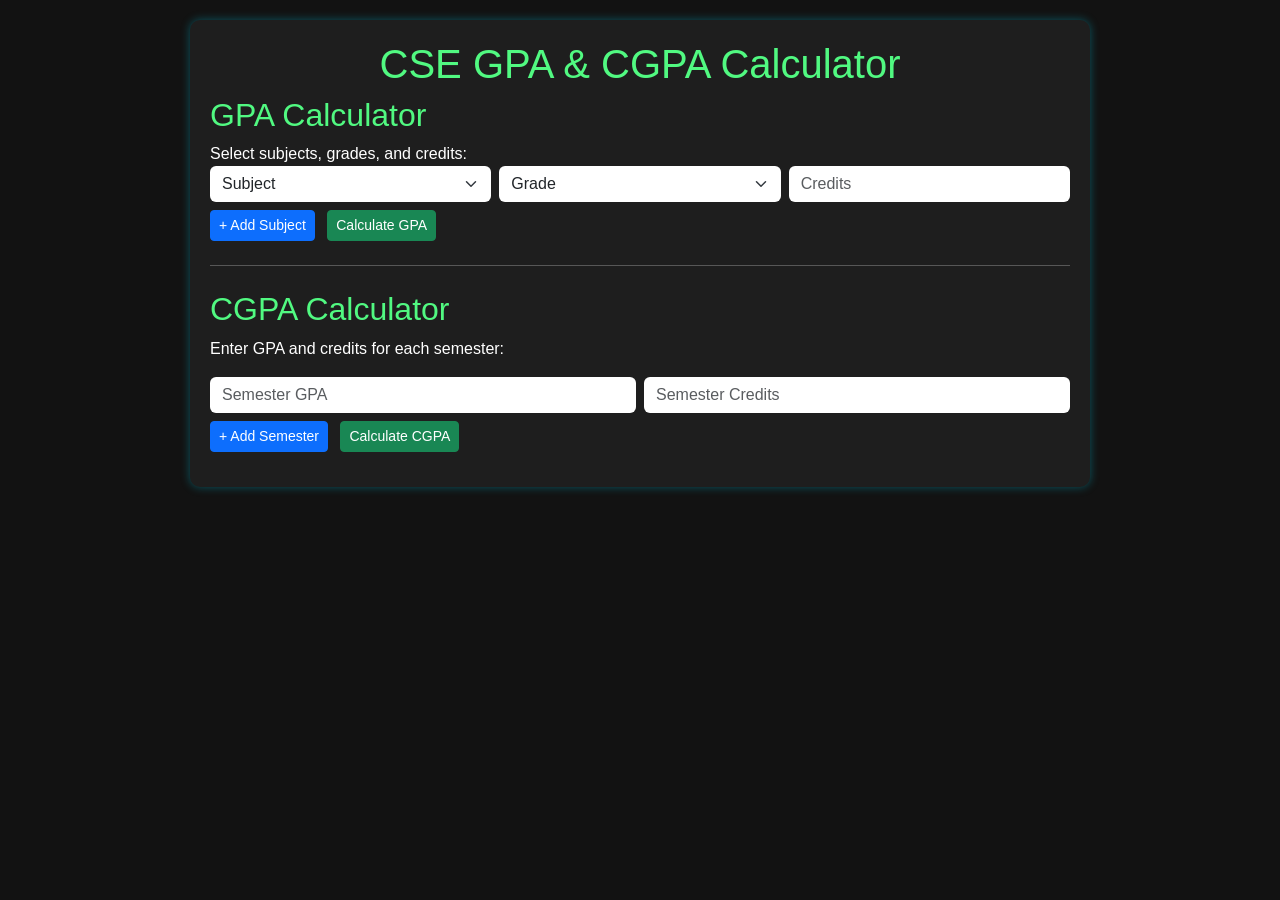
<file: GPA & CGPA Calculator/index.html>
<!DOCTYPE html>
<html lang="en">
<head>
  <meta charset="UTF-8" />
  <meta name="viewport" content="width=device-width, initial-scale=1.0"/>
  <title>CSE GPA & CGPA Calculator</title>
  <link href="https://cdn.jsdelivr.net/npm/bootstrap@5.3.0/dist/css/bootstrap.min.css" rel="stylesheet">
  <style>
    body {
      background-color: #121212;
      color: #ffffff;
      font-family: 'Segoe UI', sans-serif;
      padding: 20px;
    }
    h1, h2 {
      color: #51f981;
    }
    .container {
      max-width: 900px;
      margin: auto;
      background: #1e1e1e;
      padding: 20px;
      border-radius: 10px;
      box-shadow: 0 0 10px rgba(0, 188, 212, 0.4);
    }
    select, input {
      background-color: #2a2a2a;
      color: white;
    }
    .form-select, .form-control {
      border: none;
    }
    .btn-custom {
      background-color: #00bcd4;
      color: black;
      font-weight: bold;
    }
    .result {
      margin-top: 15px;
      font-weight: bold;
    }
  </style>
</head>
<body>
<div class="container">
  <h1 class="text-center">CSE GPA & CGPA Calculator</h1>

  <h2>GPA Calculator</h2>
  <div id="gpa-section">
    <span>Select subjects, grades, and credits:</span>
    <div id="subjects" class="row g-2 mb-2">
      <div class="col-md-4">
        <select class="form-select sub-name">
          <option selected disabled>Subject</option>
          <option>DSA</option>
          <option>OOPs</option>
          <option>DBMS</option>
          <option>OS</option>
          <option>CN</option>
          <option>AI</option>
          <option>ML</option>
        </select>
      </div>
      <div class="col-md-4">
        <select class="form-select sub-grade">
          <option selected disabled>Grade</option>
          <option value="10">O</option>
          <option value="9">A+</option>
          <option value="8">A</option>
          <option value="7">B+</option>
          <option value="6">B</option>
          <option value="0">RA</option>
        </select>
      </div>
      <div class="col-md-4">
        <input type="number" class="form-control sub-credits" placeholder="Credits" min="1" max="5">
      </div>
    </div>
    <button class="btn btn-sm btn-primary" onclick="addSubject()">+ Add Subject</button>
    <button class="btn btn-sm btn-success ms-2" onclick="calculateGPA()">Calculate GPA</button>
    <div class="result" id="gpa-result"></div>
  </div>

  <hr class="my-4">

  <h2>CGPA Calculator</h2>
  <div id="cgpa-section">
    <p>Enter GPA and credits for each semester:</p>
    <div class="row g-2 mb-2" id="semesters">
      <div class="col-md-6">
        <input type="number" step="0.01" class="form-control sem-gpa" placeholder="Semester GPA">
      </div>
      <div class="col-md-6">
        <input type="number" class="form-control sem-credits" placeholder="Semester Credits">
      </div>
    </div>
    <button class="btn btn-sm btn-primary" onclick="addSemester()">+ Add Semester</button>
    <button class="btn btn-sm btn-success ms-2" onclick="calculateCGPA()">Calculate CGPA</button>
    <div class="result" id="cgpa-result"></div>
  </div>
</div>

<script>
  function addSubject() {
    const container = document.getElementById("subjects");
    const row = document.createElement("div");
    row.className = "row g-2 mb-2";
    row.innerHTML = `
      <div class="col-md-4">
        <select class="form-select sub-name">
          <option selected disabled>Subject</option>
          <option>DSA</option>
          <option>OOPs</option>
          <option>DBMS</option>
          <option>OS</option>
          <option>CN</option>
          <option>AI</option>
          <option>ML</option>
        </select>
      </div>
      <div class="col-md-4">
        <select class="form-select sub-grade">
          <option selected disabled>Grade</option>
          <option value="10">O</option>
          <option value="9">A+</option>
          <option value="8">A</option>
          <option value="7">B+</option>
          <option value="6">B</option>
          <option value="0">RA</option>
        </select>
      </div>
      <div class="col-md-4">
        <input type="number" class="form-control sub-credits" placeholder="Credits" min="1" max="5">
      </div>
    `;
    container.appendChild(row);
  }

  function calculateGPA() {
    const grades = document.querySelectorAll('.sub-grade');
    const credits = document.querySelectorAll('.sub-credits');

    let totalCredits = 0, totalPoints = 0;

    for (let i = 0; i < grades.length; i++) {
      const gp = parseFloat(grades[i].value);
      const credit = parseFloat(credits[i].value);
      if (!isNaN(gp) && !isNaN(credit)) {
        totalPoints += gp * credit;
        totalCredits += credit;
      }
    }

    const gpa = (totalPoints / totalCredits).toFixed(2);
    document.getElementById('gpa-result').innerText = totalCredits ? `Your GPA is ${gpa}` : "Please enter valid data.";
  }

  function addSemester() {
    const container = document.getElementById("semesters");
    const row = document.createElement("div");
    row.className = "row g-2 mb-2";
    row.innerHTML = `
      <div class="col-md-6">
        <input type="number" step="0.01" class="form-control sem-gpa" placeholder="Semester GPA">
      </div>
      <div class="col-md-6">
        <input type="number" class="form-control sem-credits" placeholder="Semester Credits">
      </div>
    `;
    container.appendChild(row);
  }

  function calculateCGPA() {
    const gpas = document.querySelectorAll('.sem-gpa');
    const credits = document.querySelectorAll('.sem-credits');

    let totalPoints = 0, totalCredits = 0;

    for (let i = 0; i < gpas.length; i++) {
      const gpa = parseFloat(gpas[i].value);
      const credit = parseFloat(credits[i].value);
      if (!isNaN(gpa) && !isNaN(credit)) {
        totalPoints += gpa * credit;
        totalCredits += credit;
      }
    }

    const cgpa = (totalPoints / totalCredits).toFixed(2);
    document.getElementById('cgpa-result').innerText = totalCredits ? `Your CGPA is ${cgpa}` : "Please enter valid data.";
  }
</script>
</body>
</html>
</file>
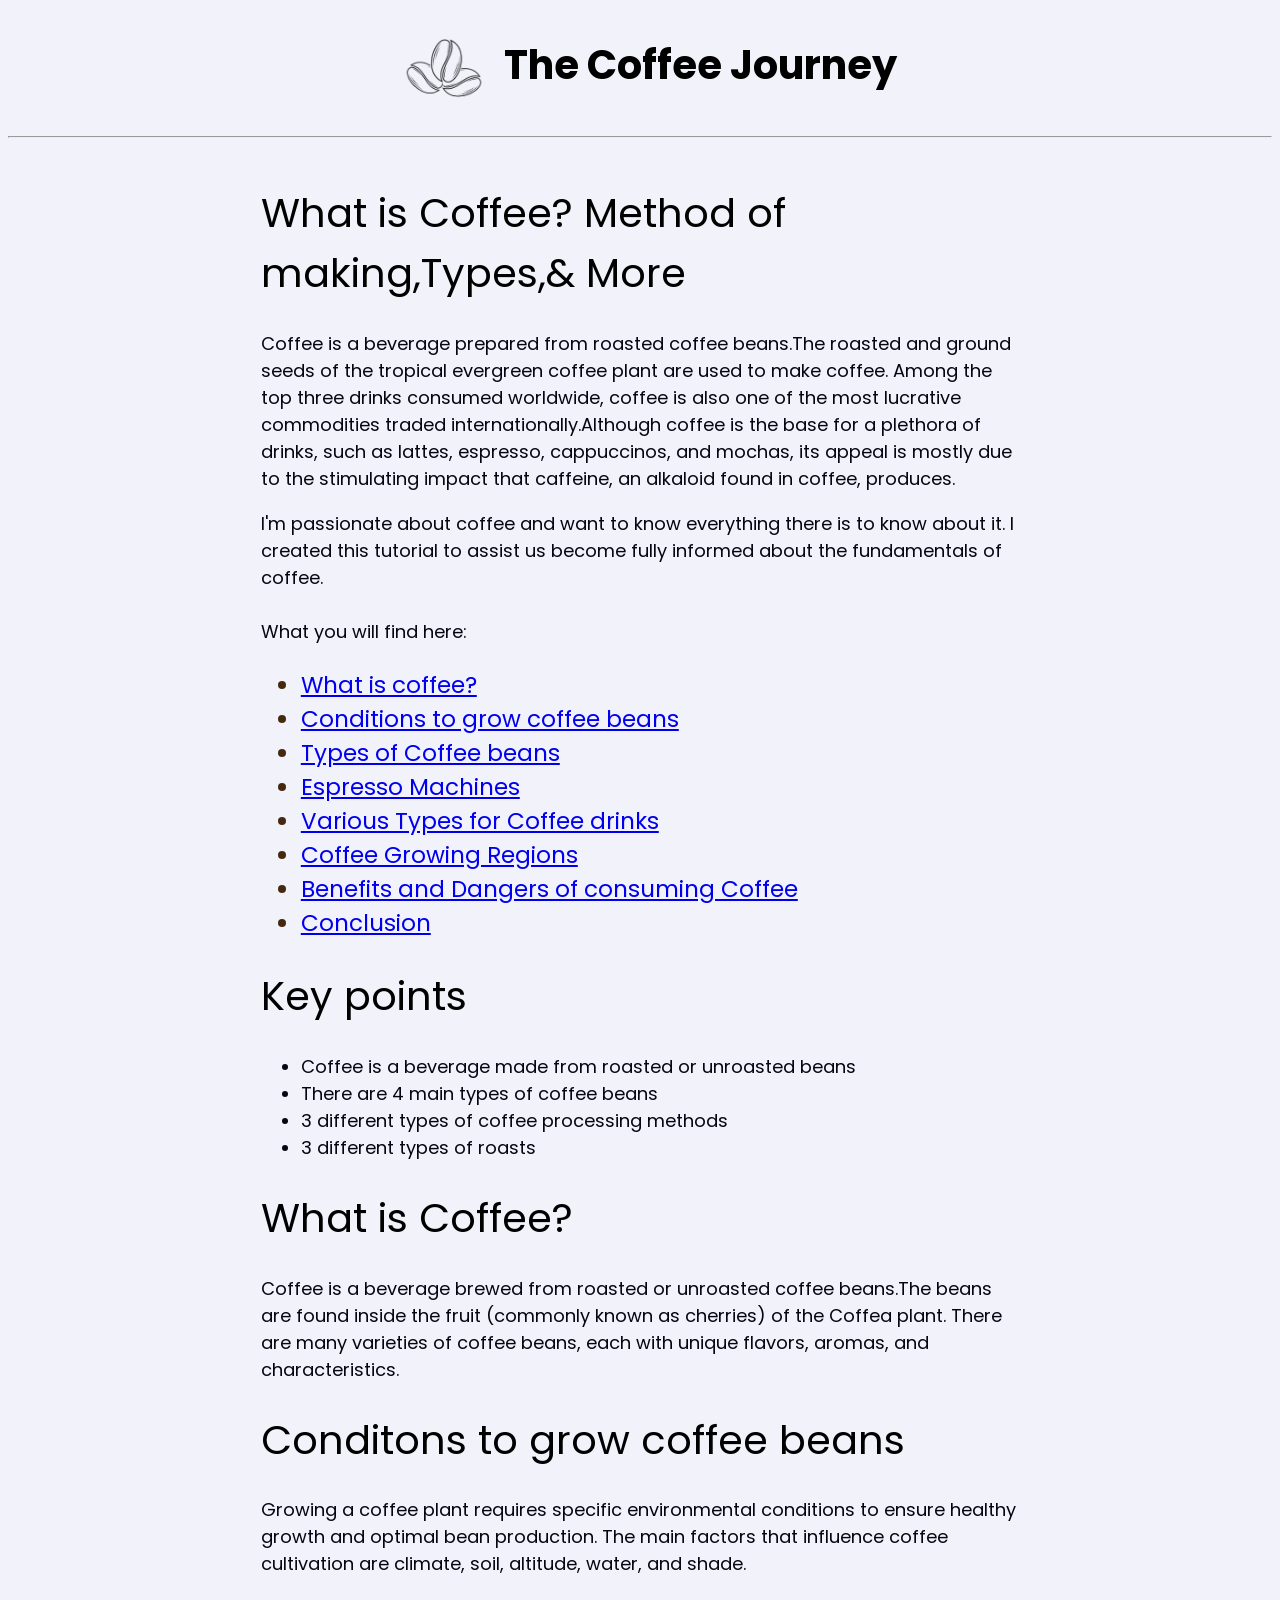
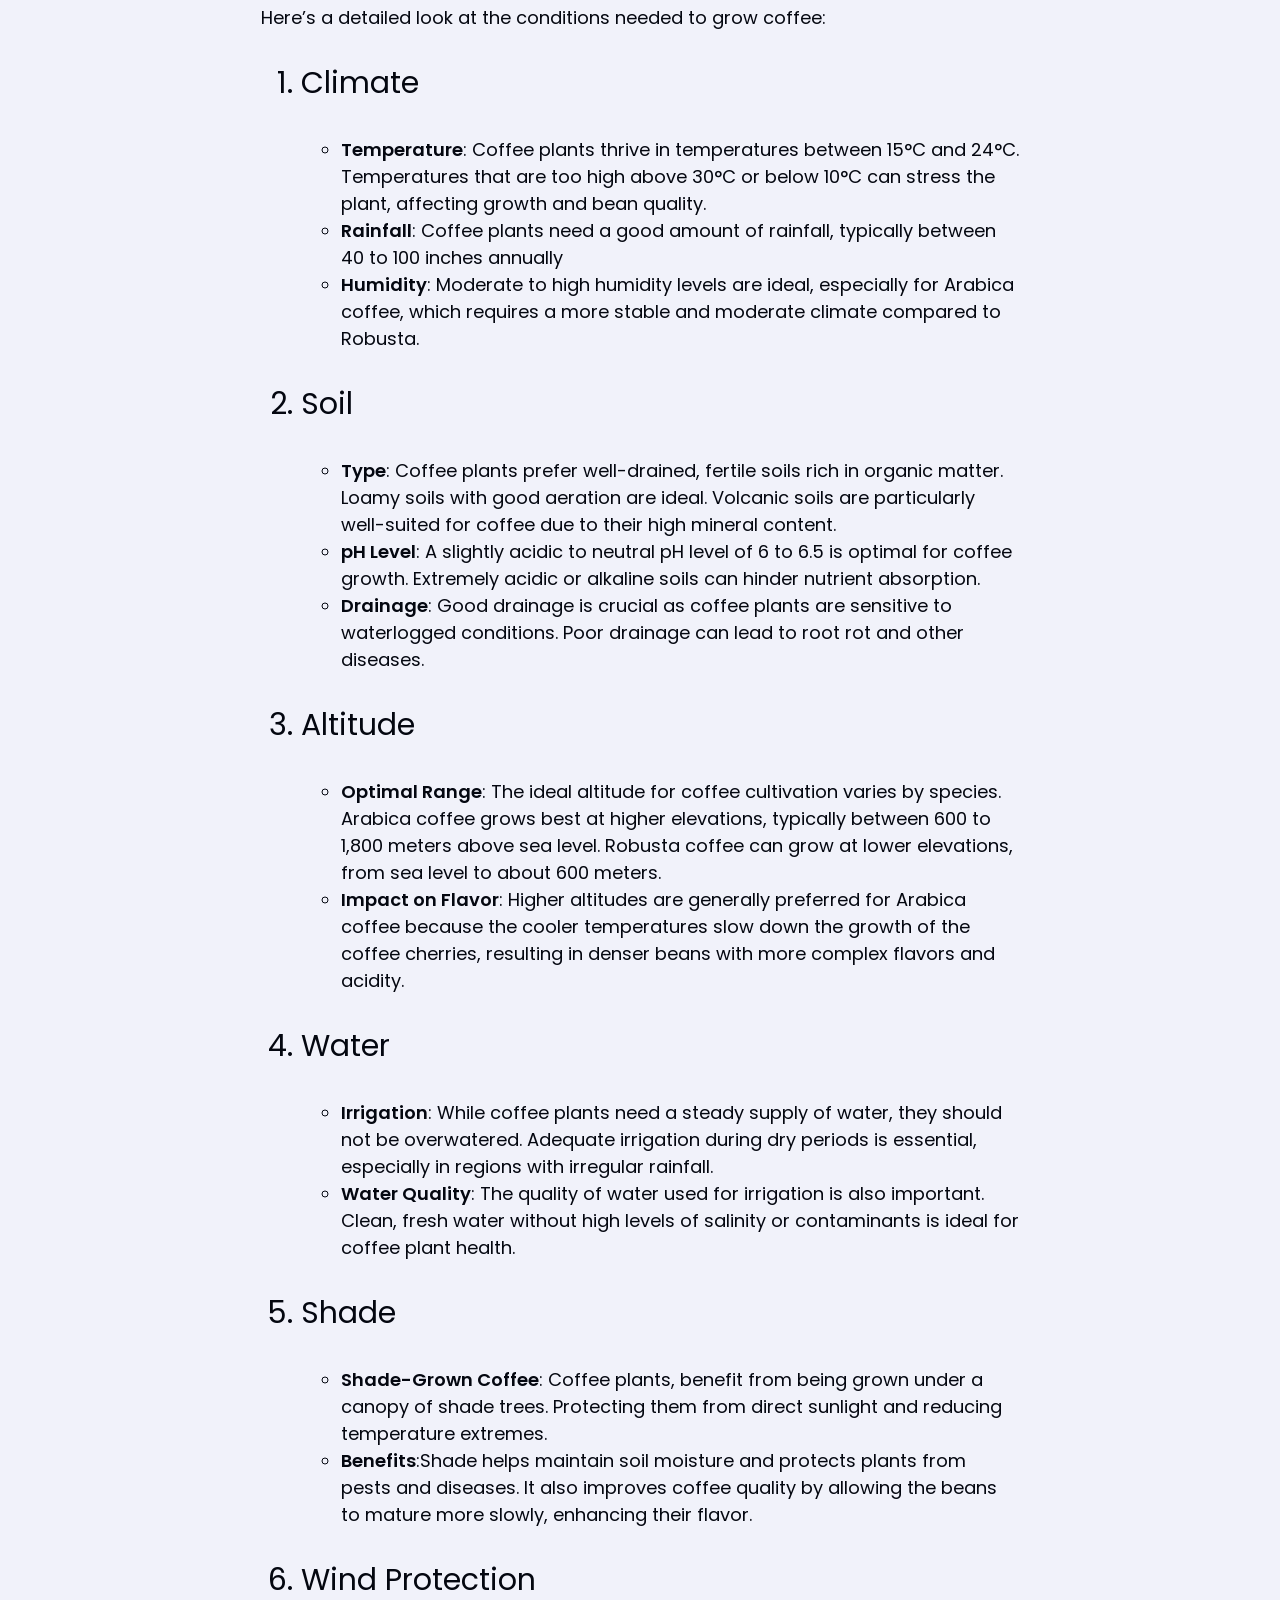
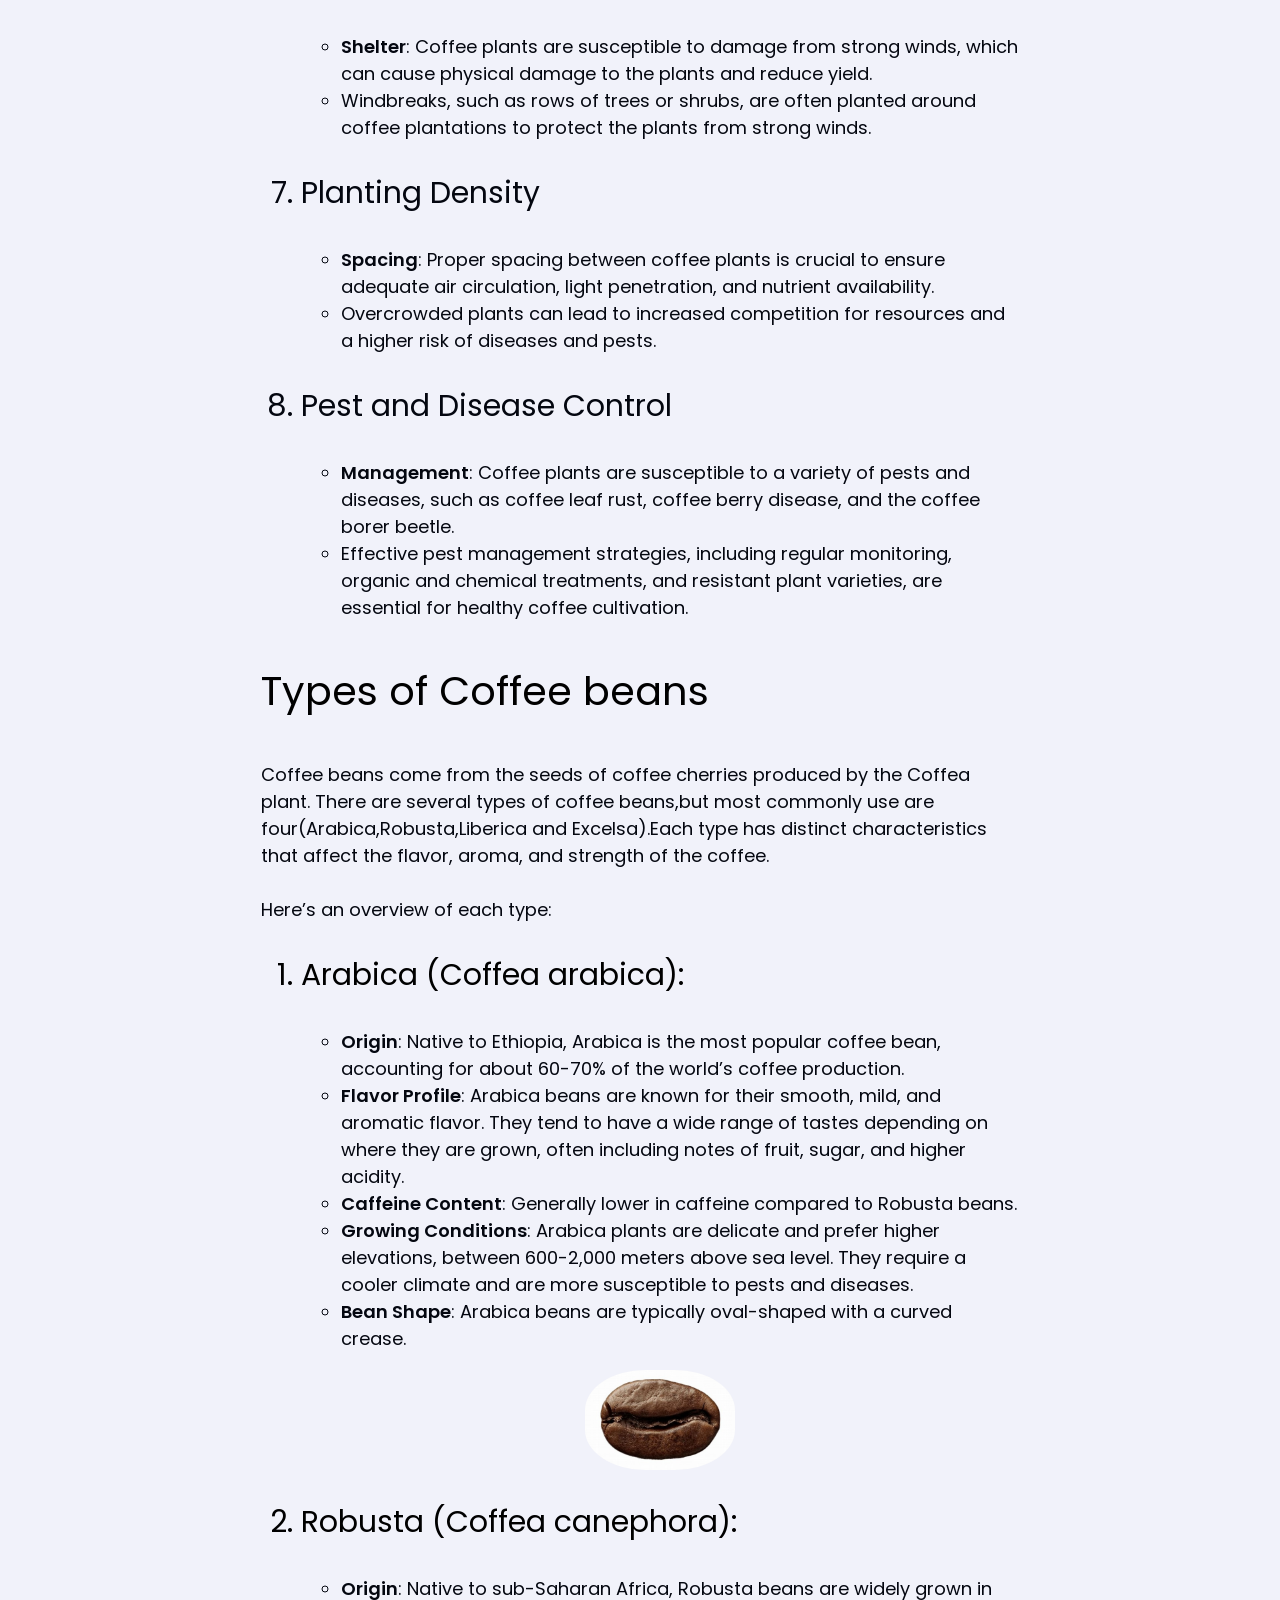
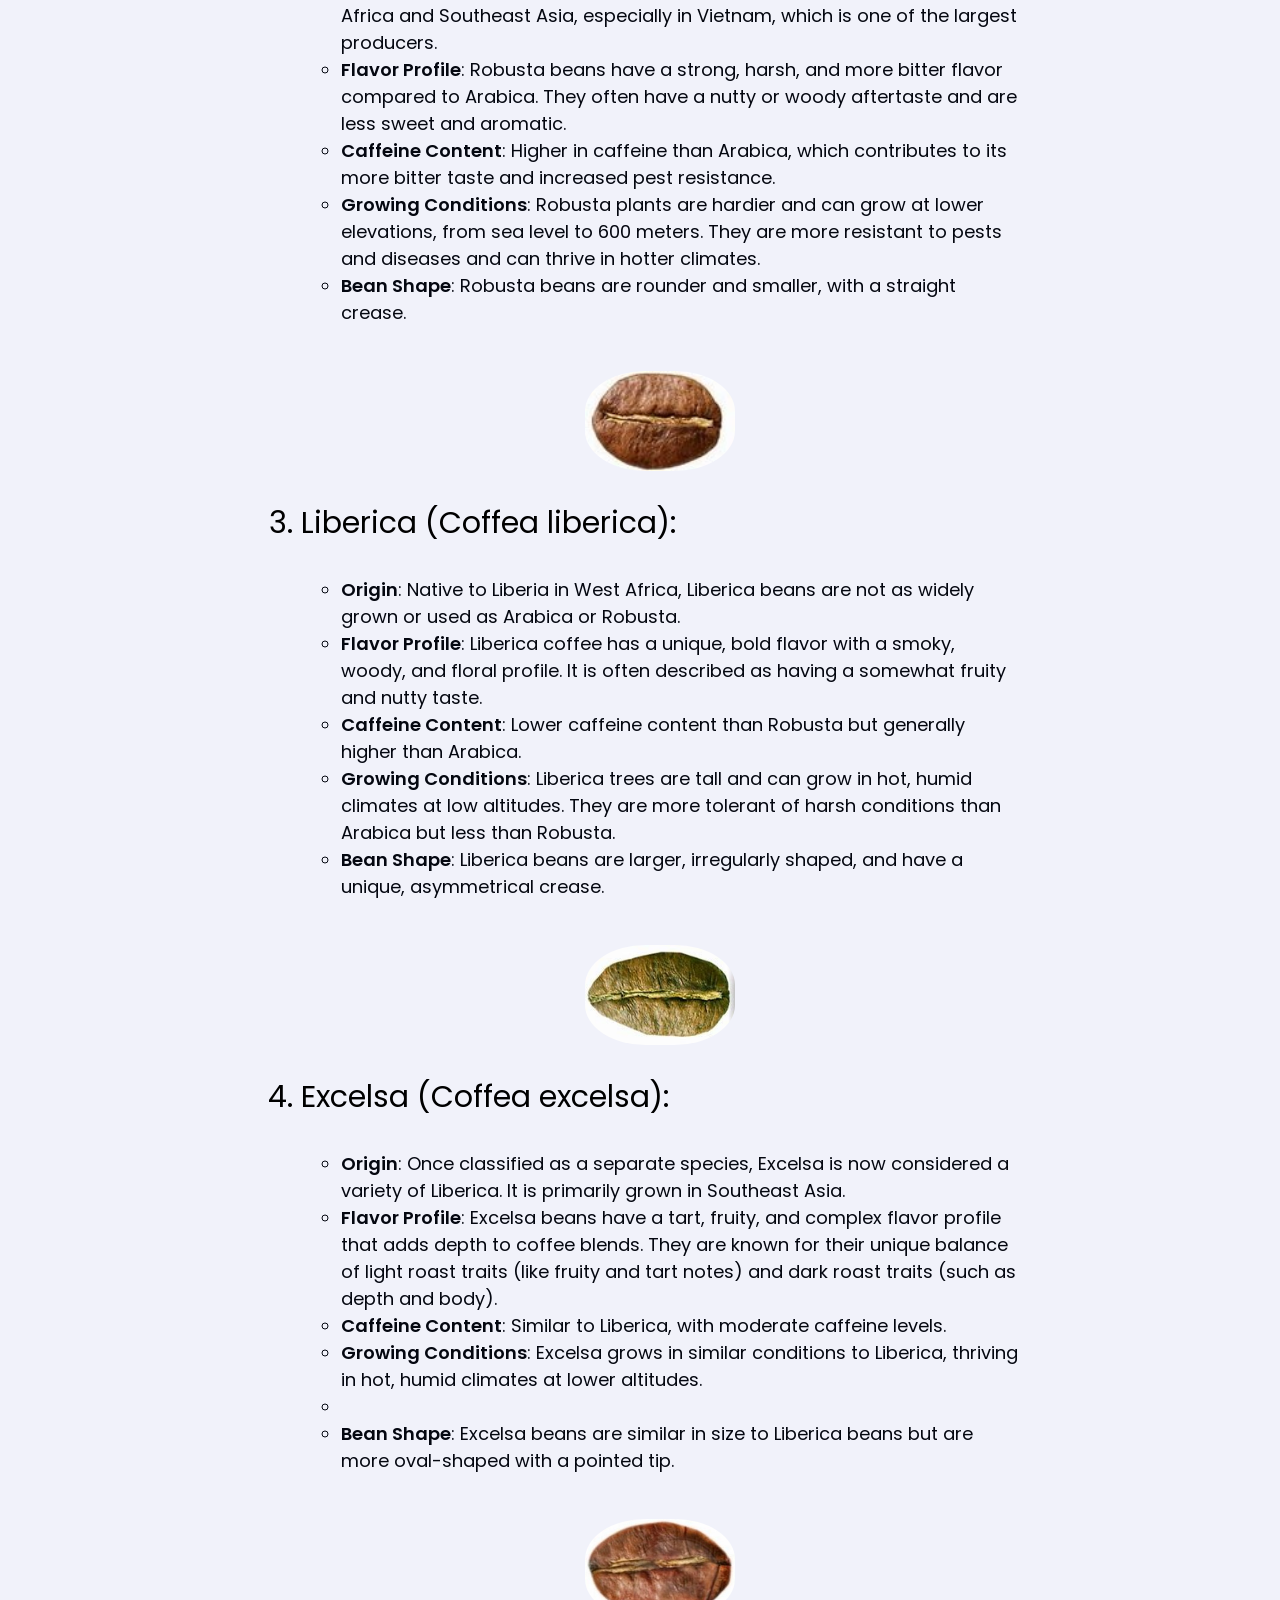
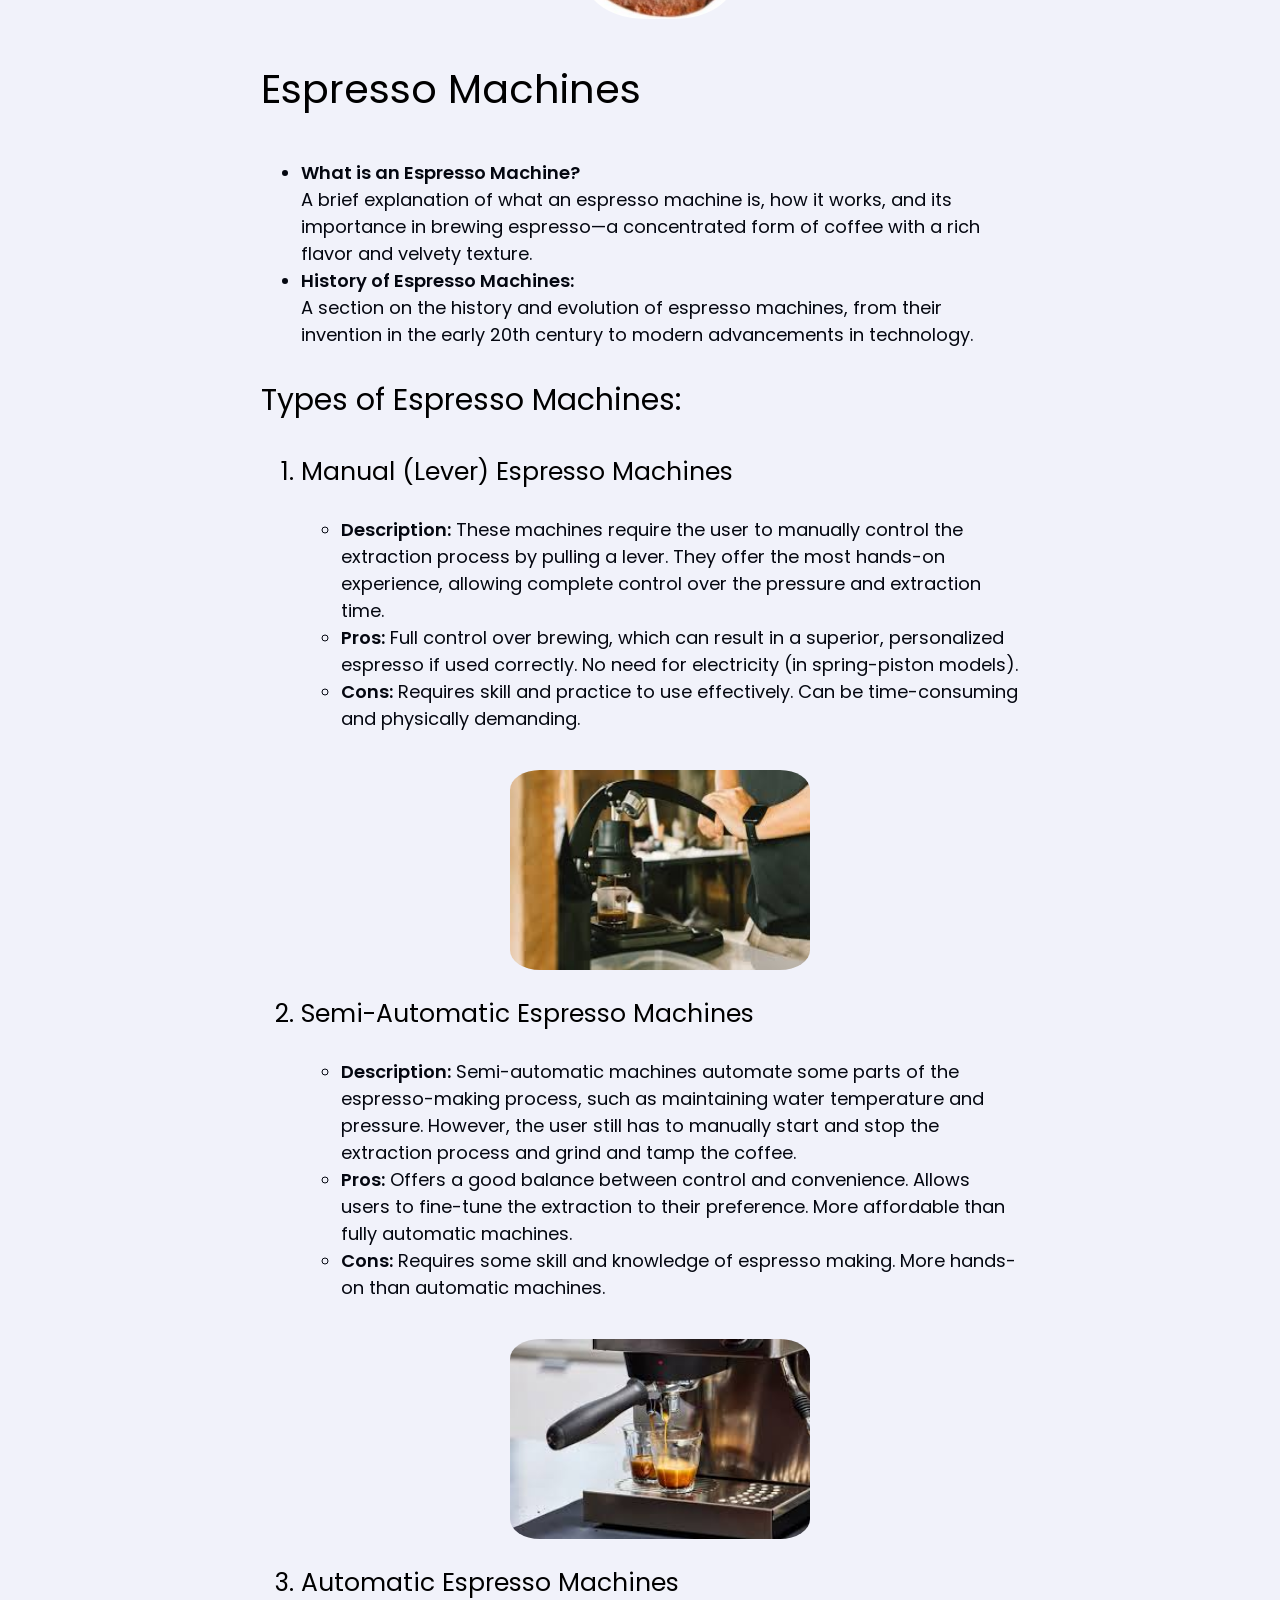
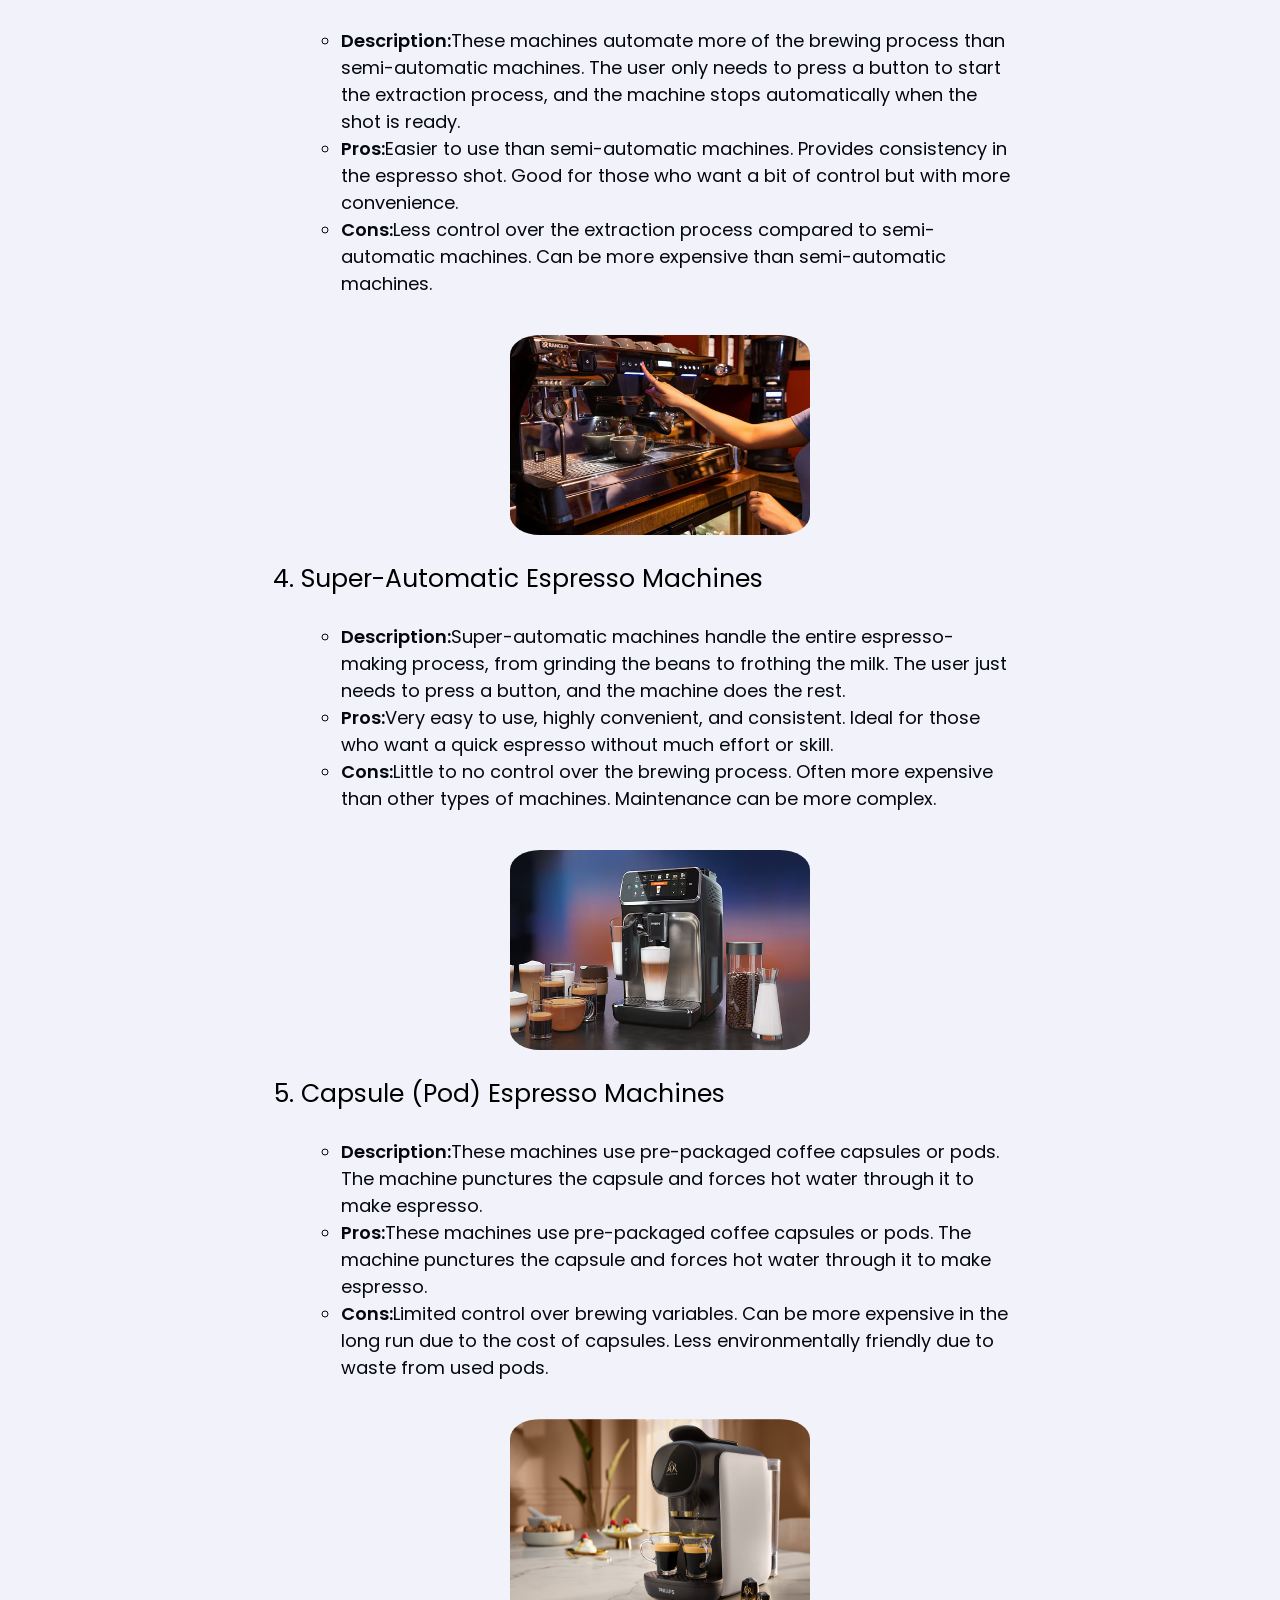
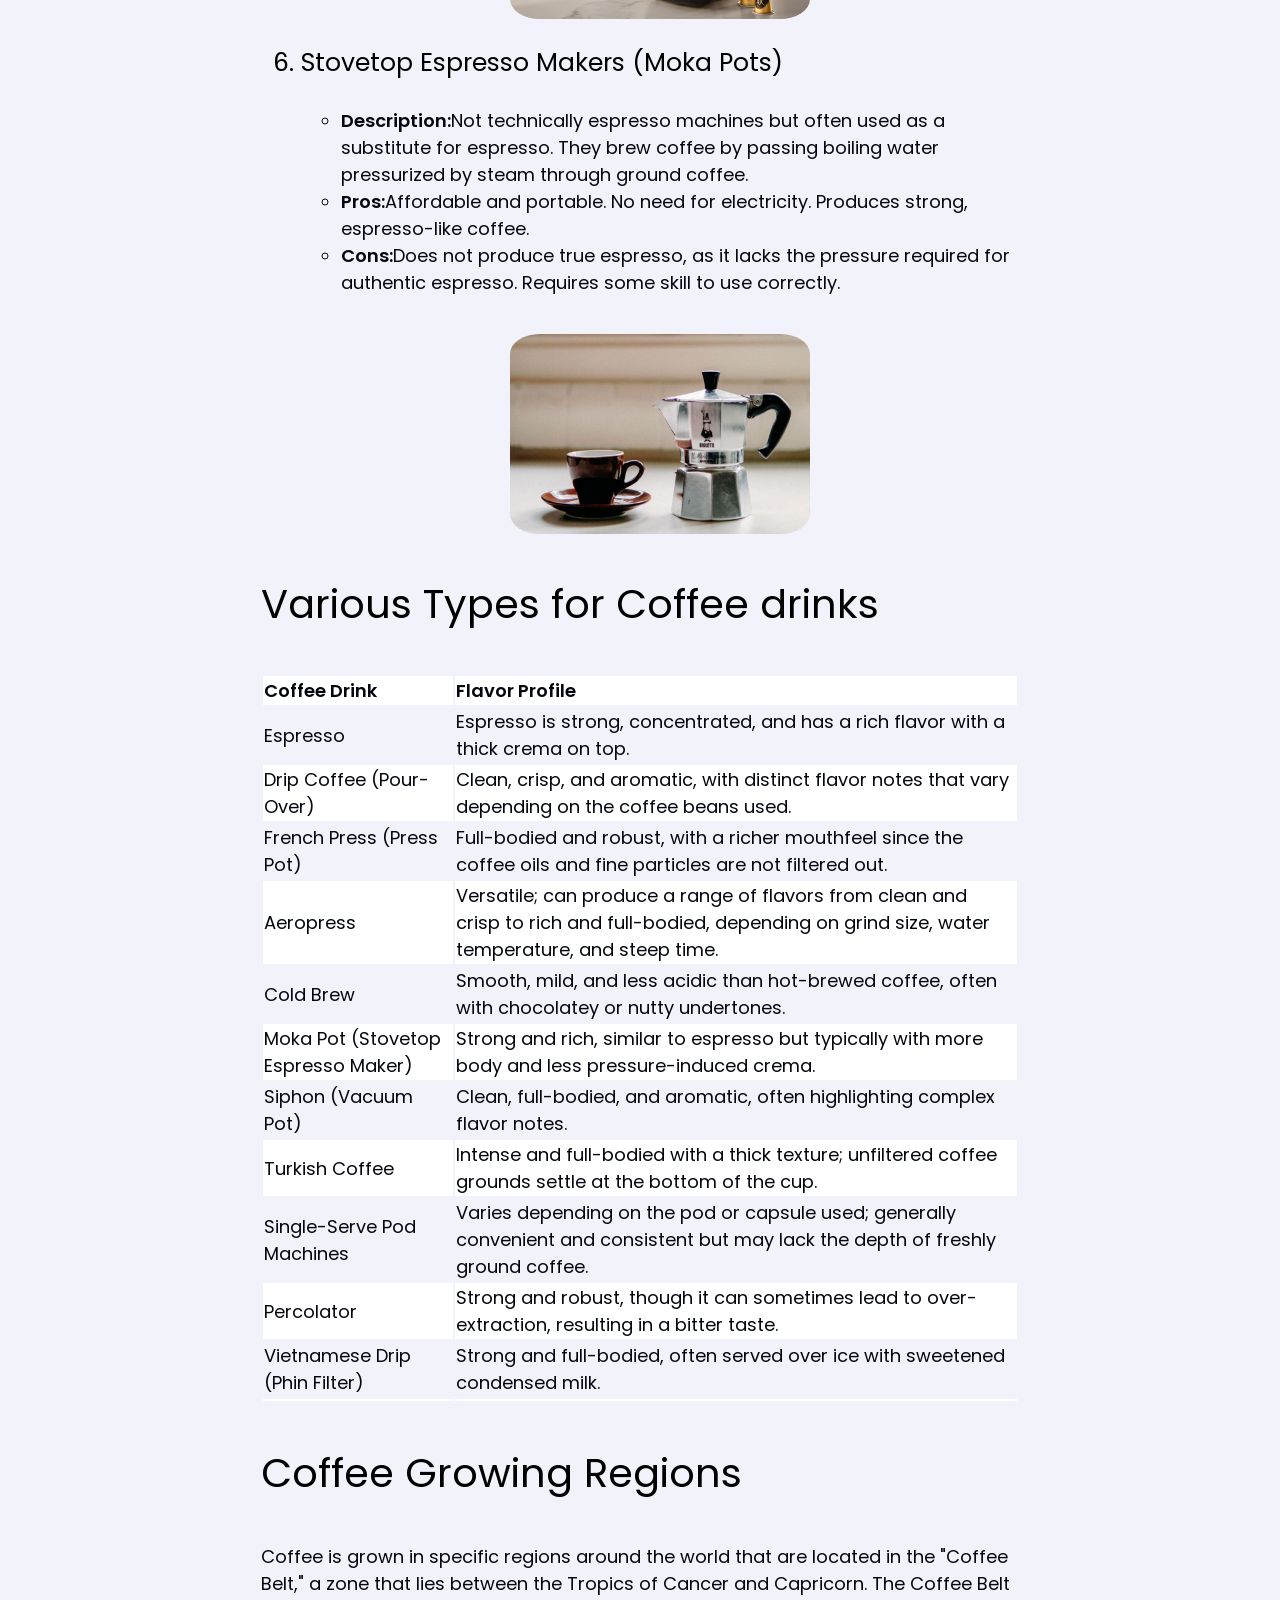
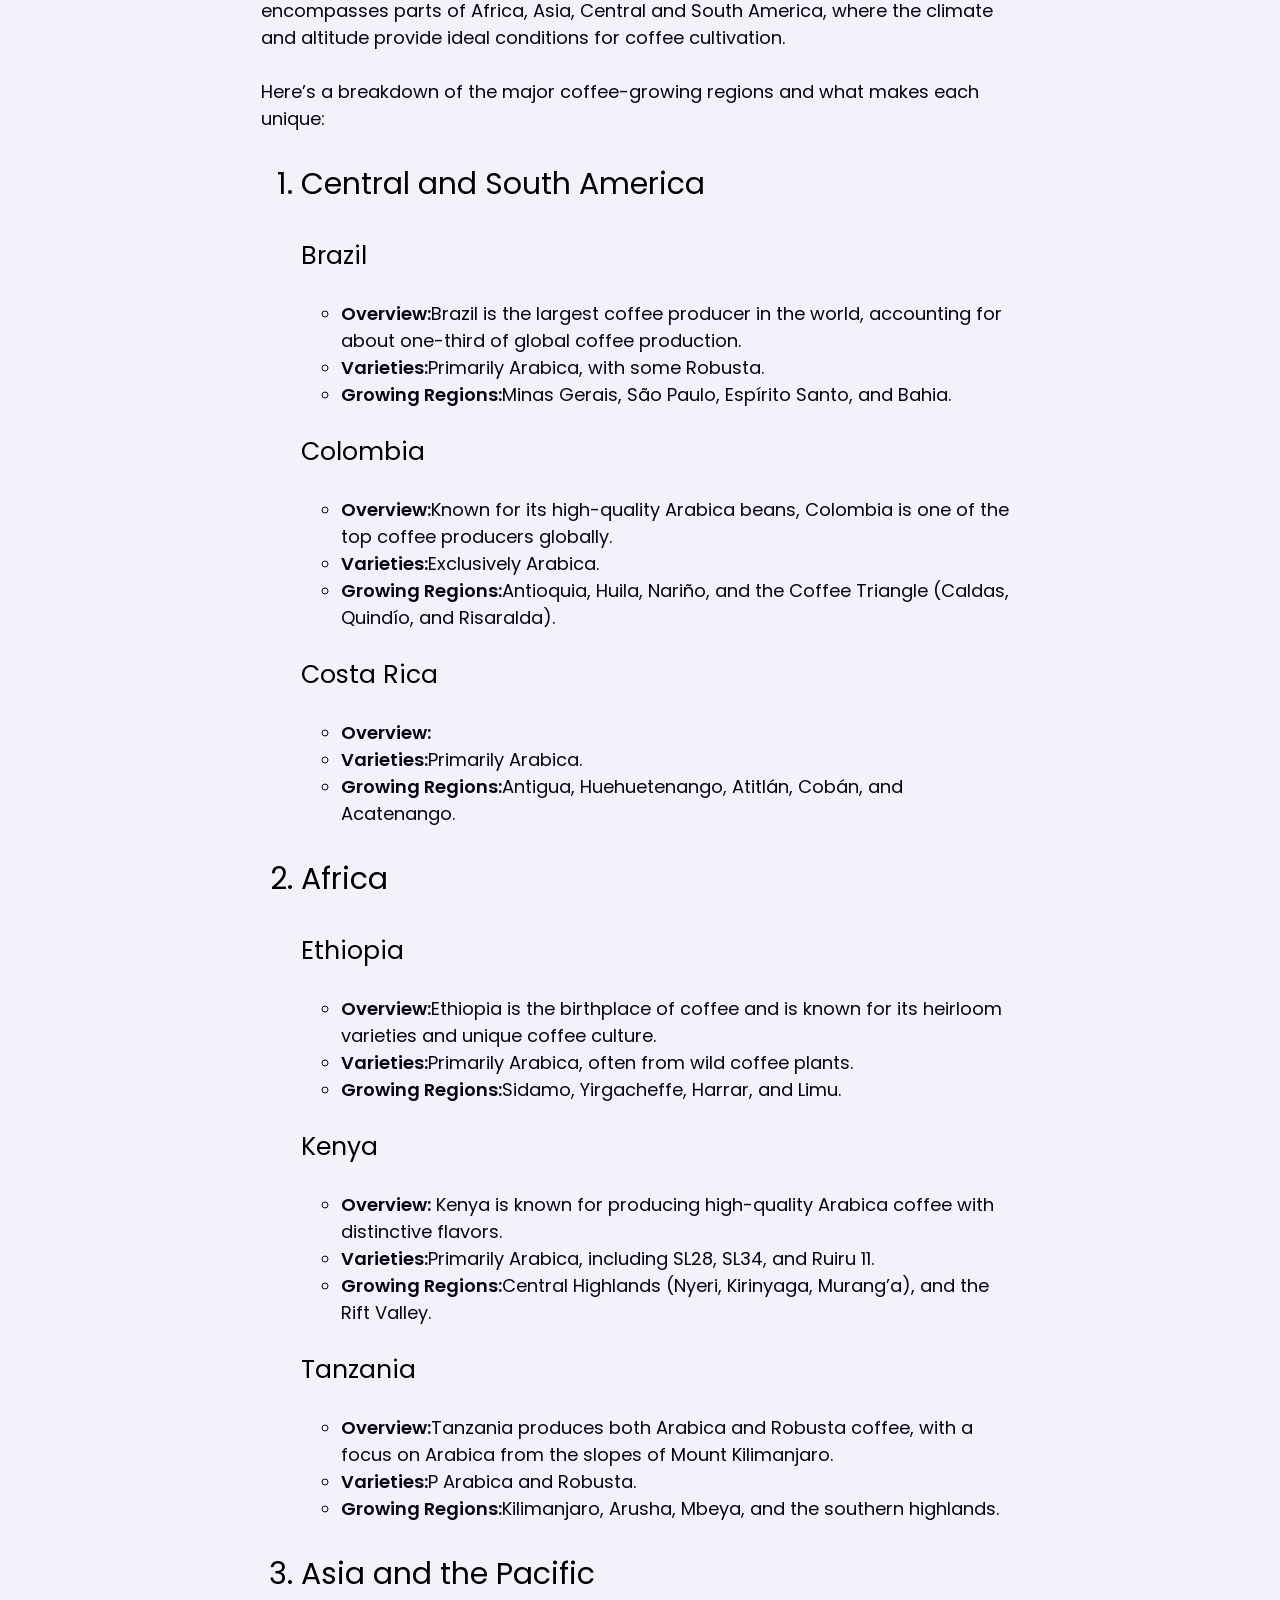
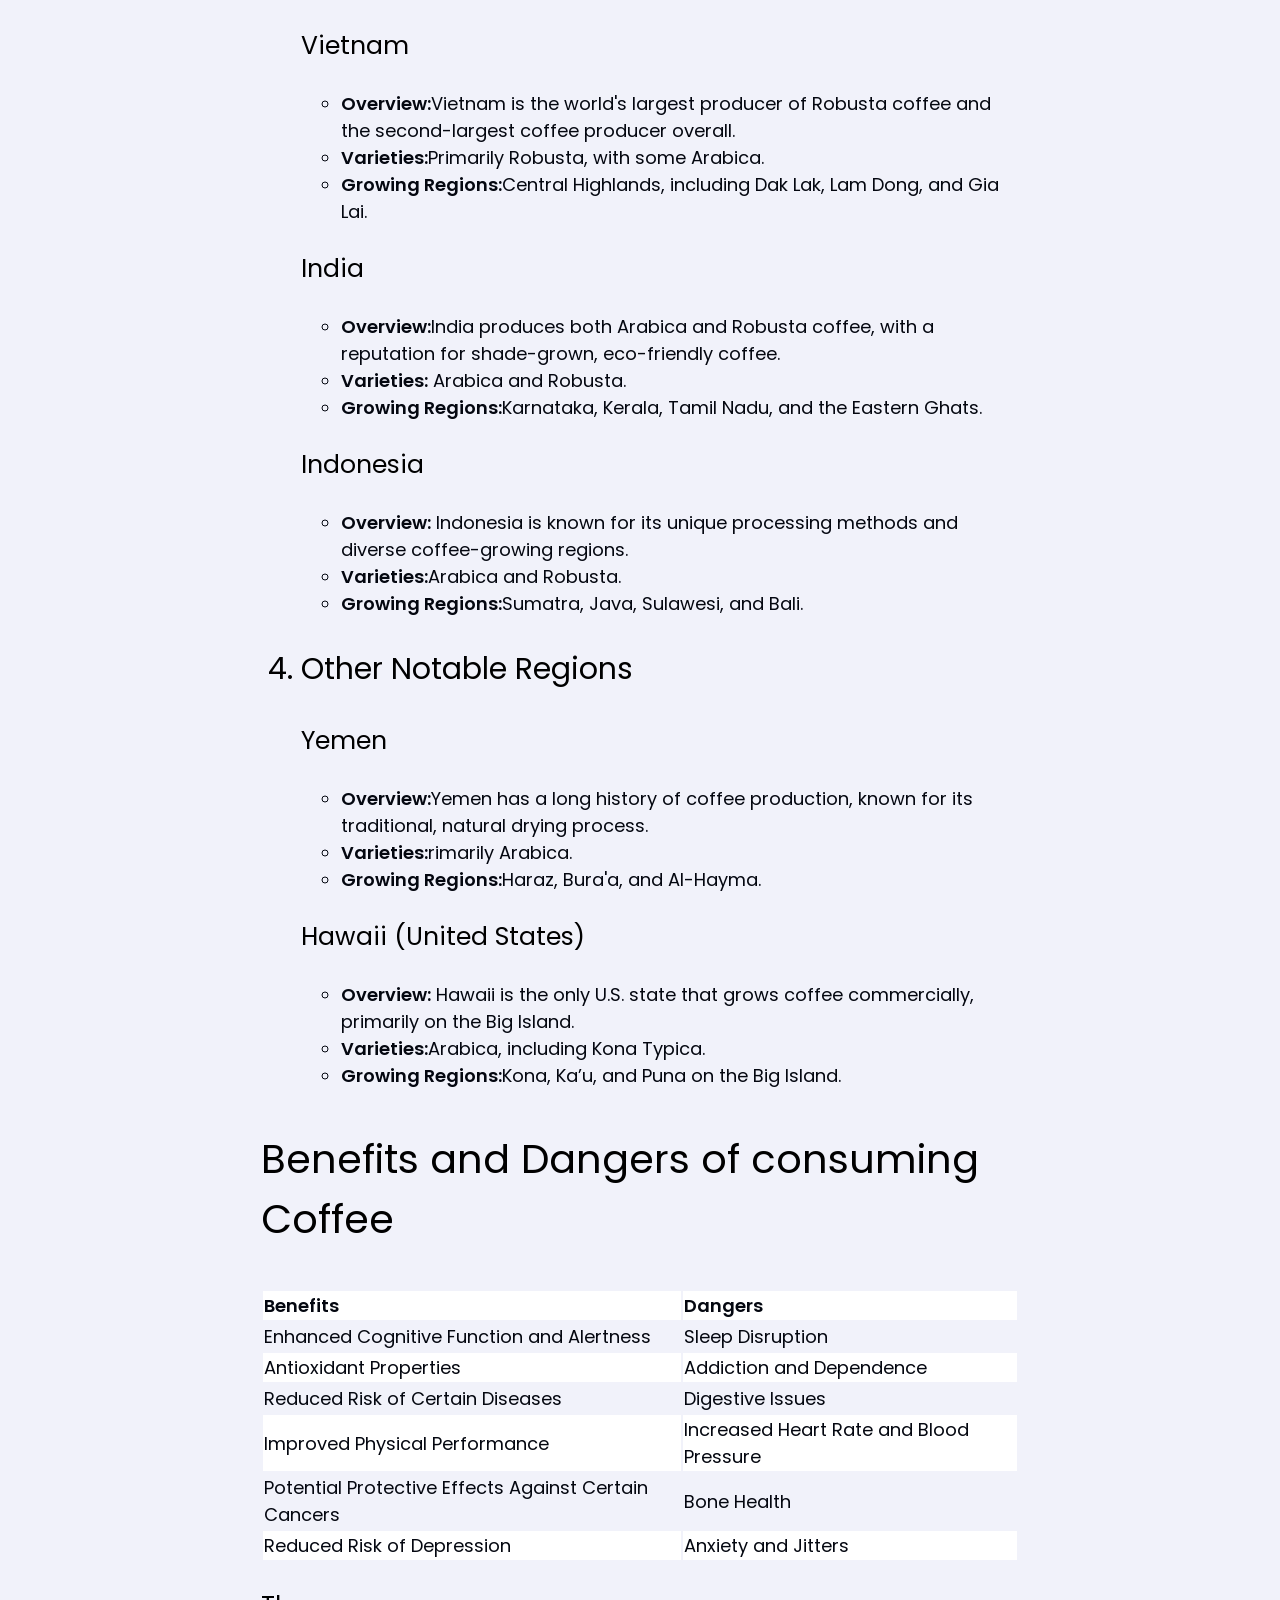
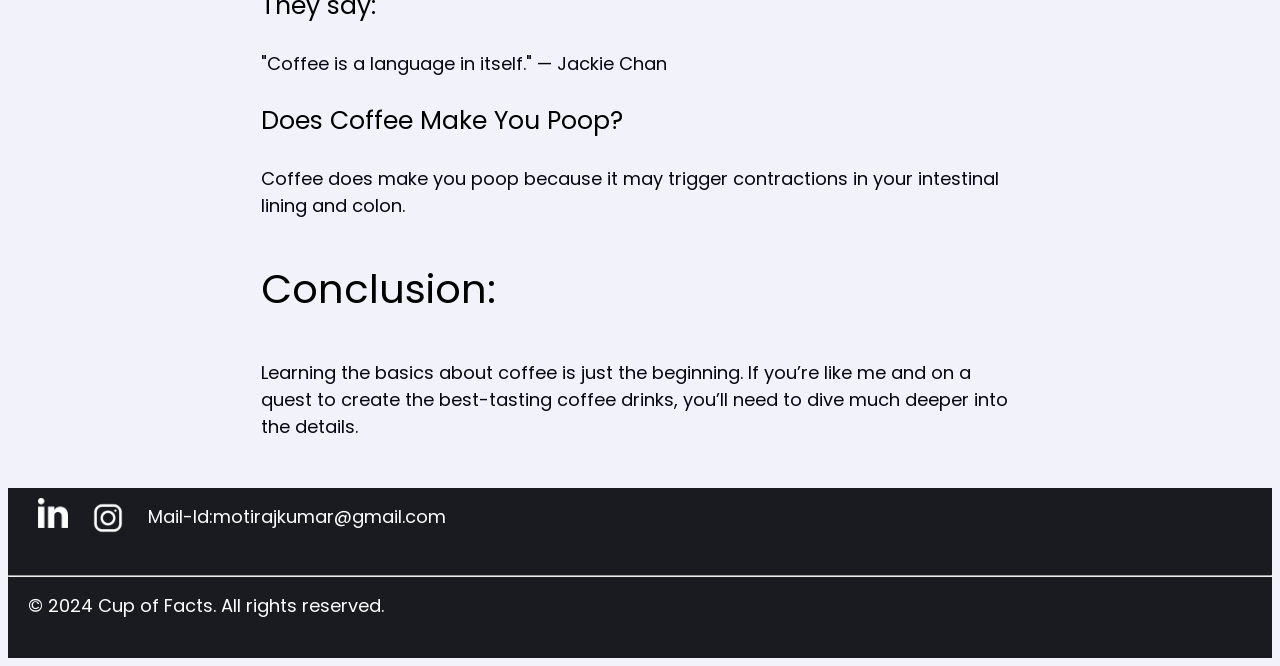
<file: CupOfFacts(Blog_page)/home.html>
<!DOCTYPE html>
<html lang="en">
<head>
    <meta charset="UTF-8">
    <meta name="viewport" content="width=device-width, initial-scale=1.0">
    <title>Cup Of Facts</title>
    <link rel="icon" type="image/x-icon" href="1000_F_206388213_ru7sAILyCmDtvCGPRT2bSKCyJKRH1e2j.jpg" id="titleimg">
    <link rel="stylesheet" href="style.css">
</head>
<body>
    <header id="top">
        <img src="—Pngtree—coffee bean vector icon_8538448.png" alt="coofee" id="logo">
        <h1 id="h1">The Coffee Journey</h1>
    </header>
    <hr>
    <div id="overall">
    <div class="about_coffee">
        <h1 class="whats">What is Coffee? Method of making,Types,& More </h1>
        <p class="whats_coffee">Coffee is a beverage prepared from roasted coffee beans.The roasted and ground seeds of the tropical evergreen coffee plant are used to make coffee. Among the top three drinks consumed worldwide, coffee is also one of the most lucrative commodities traded internationally.Although coffee is the base for a plethora of drinks, such as lattes, espresso, cappuccinos, and mochas, its appeal is mostly due to the stimulating impact that caffeine, an alkaloid found in coffee, produces.</p>
        <p class="whats_coffee">I'm passionate about coffee and want to know everything there is to know about it. I created this tutorial to assist us become fully informed about the fundamentals of coffee.<br><br>What you will find here:</p>
        
        <ul class="lists">
            <li><a href="#What_is_coffee?">What is coffee?</a></li>
            <li><a href="#conditions">Conditions to grow coffee beans</a></li>
            <li><a href="#Types">Types of Coffee beans</a></li>
            <li><a href="#Espresso">Espresso Machines</a></li>
            <li><a href="#Various_Types">Various Types for Coffee drinks</a></li>
            <li><a href="#Regions">Coffee Growing Regions</a></li>
            <li><a href="#Benefits">Benefits and Dangers of consuming Coffee</a></li>
            <li><a href="#Conclusion">Conclusion</a></li>
        </ul>
        
        <h1 class="whats">Key points</h1>
        <ul class="whats_coffee">
            <li>Coffee is a beverage made from roasted or unroasted beans</li>
            <li>There are 4 main types of coffee beans</li>
            <li>3 different types of coffee processing methods</li>
            <li>3 different types of roasts</li>
        </ul>
        <h1 class="whats" id="What_is_coffee?">What is Coffee?</h1>
        <p class="whats_coffee">Coffee is a beverage brewed from roasted or unroasted coffee beans.The beans are found inside the fruit (commonly known as cherries) of the Coffea plant. There are many varieties of coffee beans, each with unique flavors, aromas, and characteristics. </p>
        <h1 class="whats" id="conditions">Conditons to grow coffee beans</h1>
        <p class="whats_coffee">Growing a coffee plant requires specific environmental conditions to ensure healthy growth and optimal bean production. The main factors that influence coffee cultivation are climate, soil, altitude, water, and shade.<br><br> Here’s a detailed look at the conditions needed to grow coffee:</p>
        <ol class="whats_coffee">
            <li id="h2">
                <p id="h2">Climate</p>
                <ul  class="whats_coffee">
                    <li><span id="side_head">Temperature</span>: Coffee plants thrive in temperatures between 15°C and 24°C. Temperatures that are too high above 30°C or below 10°C can stress the plant, affecting growth and bean quality.</li>
                    <li><span id="side_head">Rainfall</span>: Coffee plants need a good amount of rainfall, typically between 40 to 100 inches annually</li>
                    <li><span id="side_head">Humidity</span>: Moderate to high humidity levels are ideal, especially for Arabica coffee, which requires a more stable and moderate climate compared to Robusta.</li>
                </ul>
            </li>
            <li id="h2">
                <p id="h2">Soil</p>
                <ul class="whats_coffee">
                <li><span id="side_head">Type</span>: Coffee plants prefer well-drained, fertile soils rich in organic matter. Loamy soils with good aeration are ideal. Volcanic soils are particularly well-suited for coffee due to their high mineral content.</li>
                <li><span id="side_head">pH Level</span>: A slightly acidic to neutral pH level of 6 to 6.5 is optimal for coffee growth. Extremely acidic or alkaline soils can hinder nutrient absorption.</li>
                <li><span id="side_head">Drainage</span>: Good drainage is crucial as coffee plants are sensitive to waterlogged conditions. Poor drainage can lead to root rot and other diseases.</li>
                </ul>
            </li>
            <li id="h2">
                <p id="h2"> Altitude</p>
                <ul class="whats_coffee">
                    <li><span id="side_head">Optimal Range</span>: The ideal altitude for coffee cultivation varies by species. Arabica coffee grows best at higher elevations, typically between 600 to 1,800 meters above sea level. Robusta coffee can grow at lower elevations, from sea level to about 600 meters.</li>
                    <li><span id="side_head">Impact on Flavor</span>: Higher altitudes are generally preferred for Arabica coffee because the cooler temperatures slow down the growth of the coffee cherries, resulting in denser beans with more complex flavors and acidity.</li>
                </ul>
            </li>
            <li id="h2">
                <p id="h2">Water</p>
                <ul class="whats_coffee">
                    <li><span id="side_head">Irrigation</span>: While coffee plants need a steady supply of water, they should not be overwatered. Adequate irrigation during dry periods is essential, especially in regions with irregular rainfall.</li>
                    <li><span id="side_head">Water Quality</span>: The quality of water used for irrigation is also important. Clean, fresh water without high levels of salinity or contaminants is ideal for coffee plant health.</li>
                </ul>
            </li>
            <li id="h2">
                <p id="h2">Shade</p>
                <ul class="whats_coffee">
                    <li><span id="side_head">Shade-Grown Coffee</span>: Coffee plants, benefit from being grown under a canopy of shade trees. Protecting them from direct sunlight and reducing temperature extremes.</li>
                    <li><span id="side_head">Benefits</span>:Shade helps maintain soil moisture and protects plants from pests and diseases. It also improves coffee quality by allowing the beans to mature more slowly, enhancing their flavor.</li>
                </ul>
            </li>
            <li id="h2">
                <p id="h2">Wind Protection</p>
                <ul class="whats_coffee">
                    <li><span id="side_head">Shelter</span>: Coffee plants are susceptible to damage from strong winds, which can cause physical damage to the plants and reduce yield. </li>
                    <li>Windbreaks, such as rows of trees or shrubs, are often planted around coffee plantations to protect the plants from strong winds.</li>    
                    </ul> 
            </li>
            <li id="h2">
                <p id="h2">Planting Density</p>
                <ul class="whats_coffee">
                    <li><span id="side_head">Spacing</span>: Proper spacing between coffee plants is crucial to ensure adequate air circulation, light penetration, and nutrient availability. </li>
                    <li>Overcrowded plants can lead to increased competition for resources and a higher risk of diseases and pests.</li>
                </ul>
            </li>
            <li id="h2">
                <p id="h2">Pest and Disease Control</p>
                <ul class="whats_coffee">
                <li><span id="side_head">Management</span>: Coffee plants are susceptible to a variety of pests and diseases, such as coffee leaf rust, coffee berry disease, and the coffee borer beetle. </li>
                <li>Effective pest management strategies, including regular monitoring, organic and chemical treatments, and resistant plant varieties, are essential for healthy coffee cultivation.</li>
                </ul>
            </li>
        </ol>
        <p class="whats" id="Types">Types of Coffee beans</p>
        <p class="whats_coffee">Coffee beans come from the seeds of coffee cherries produced by the Coffea plant. There are several types of coffee beans,but most commonly use are four(Arabica,Robusta,Liberica and Excelsa).Each type has distinct characteristics that affect the flavor, aroma, and strength of the coffee. <br><br>Here’s an overview of each type:</p>
        <ol>
            <li id="h2">
                <p>Arabica (Coffea arabica):</p>
                <ul>
                    <li class="whats_coffee"><span id="side_head">Origin</span>: Native to Ethiopia, Arabica is the most popular coffee bean, accounting for about 60-70% of the world’s coffee production.</li>
                    <li class="whats_coffee"><span id="side_head">Flavor Profile</span>: Arabica beans are known for their smooth, mild, and aromatic flavor. They tend to have a wide range of tastes depending on where they are grown, often including notes of fruit, sugar, and higher acidity.</li>
                    <li class="whats_coffee"><span id="side_head">Caffeine Content</span>: Generally lower in caffeine compared to Robusta beans.</li>
                    <li class="whats_coffee"><span id="side_head">Growing Conditions</span>: Arabica plants are delicate and prefer higher elevations, between 600-2,000 meters above sea level. They require a cooler climate and are more susceptible to pests and diseases.</li>
                    <li class="whats_coffee"><span id="side_head">Bean Shape</span>: Arabica beans are typically oval-shaped with a curved crease.</li>
                </ul>
            </li>
            <br>
            <div id="newimg">
            <img src="th.jpeg" id="arabic_coffee" alt="Arabica">
            </div>
            <li id="h2">
                <p>Robusta (Coffea canephora):</p>
                <ul>
                <li class="whats_coffee"><span id="side_head">Origin</span>: Native to sub-Saharan Africa, Robusta beans are widely grown in Africa and Southeast Asia, especially in Vietnam, which is one of the largest producers.</li>
                <li class="whats_coffee"><span id="side_head">Flavor Profile</span>: Robusta beans have a strong, harsh, and more bitter flavor compared to Arabica. They often have a nutty or woody aftertaste and are less sweet and aromatic.</li>
                <li class="whats_coffee"><span id="side_head">Caffeine Content</span>: Higher in caffeine than Arabica, which contributes to its more bitter taste and increased pest resistance.</li>
                <li class="whats_coffee"><span id="side_head">Growing Conditions</span>: Robusta plants are hardier and can grow at lower elevations, from sea level to 600 meters. They are more resistant to pests and diseases and can thrive in hotter climates.</li>
                <li class="whats_coffee"><span id="side_head">Bean Shape</span>: Robusta beans are rounder and smaller, with a straight crease.</li>
                </ul>
            <br>
        </li>
            <div id="newimg">
           <img src="OIP.jpeg" alt="Robusta" id="arabic_coffee">
           </div>
            <li id="h2">
                <p> Liberica (Coffea liberica):</p>
                <ul>
                    <li class="whats_coffee"><span id="side_head">Origin</span>: Native to Liberia in West Africa, Liberica beans are not as widely grown or used as Arabica or Robusta.</li>
                    <li class="whats_coffee"><span id="side_head">Flavor Profile</span>: Liberica coffee has a unique, bold flavor with a smoky, woody, and floral profile. It is often described as having a somewhat fruity and nutty taste.</li>
                    <li class="whats_coffee"><span id="side_head">Caffeine Content</span>: Lower caffeine content than Robusta but generally higher than Arabica.</li>
                    <li class="whats_coffee"><span id="side_head">Growing Conditions</span>: Liberica trees are tall and can grow in hot, humid climates at low altitudes. They are more tolerant of harsh conditions than Arabica but less than Robusta.</li>
                    <li class="whats_coffee"><span id="side_head">Bean Shape</span>: Liberica beans are larger, irregularly shaped, and have a unique, asymmetrical crease.</li>
                </ul>
            <br>
        </li>
            <div id="newimg">
            <img src="OIP (1).jpeg" alt="Liberica" id="arabic_coffee">
            </div>
            <li id="h2">
                <p>Excelsa (Coffea excelsa):</p>
                <ul>
                    <li class="whats_coffee"><span id="side_head">Origin</span>: Once classified as a separate species, Excelsa is now considered a variety of Liberica. It is primarily grown in Southeast Asia.</li>
                    <li class="whats_coffee"><span id="side_head">Flavor Profile</span>: Excelsa beans have a tart, fruity, and complex flavor profile that adds depth to coffee blends. They are known for their unique balance of light roast traits (like fruity and tart notes) and dark roast traits (such as depth and body).</li>
                    <li class="whats_coffee"><span id="side_head">Caffeine Content</span>: Similar to Liberica, with moderate caffeine levels.</li>
                    <li class="whats_coffee"><span id="side_head">Growing Conditions</span>: Excelsa grows in similar conditions to Liberica, thriving in hot, humid climates at lower altitudes.</li>
                    <li class="whats_coffee"><span id="side_head"></li>
                    <li class="whats_coffee"><span id="side_head">Bean Shape</span>: Excelsa beans are similar in size to Liberica beans but are more oval-shaped with a pointed tip.</li>
                </ul>
            <br>
        </li>
            <div id="newimg">
            <img src="green-bean-coffee-excelsa-sukorejo-natural-125-gr.jpg" id="arabic_coffee" alt="Excelsa">
            </div>
        </ol>
        <p class="whats" id="Espresso">Espresso Machines</p>
        <ul>
            <li class="whats_coffee">
                <span id="side_head">What is an Espresso Machine?</span><br>A brief explanation of what an espresso machine is, how it works, and its importance in brewing espresso—a concentrated form of coffee with a rich flavor and velvety texture.
            </li>
            <li class="whats_coffee"><span id="side_head">History of Espresso Machines:</span><br>A section on the history and evolution of espresso machines, from their invention in the early 20th century to modern advancements in technology.</li>
        </ul>
        <p id="h2">Types of Espresso Machines:</p>
        <ol>
            <li id="h3">
                <p>Manual (Lever) Espresso Machines</p>
                <ul>
                    <li class="whats_coffee"><span id="side_head">Description:</span> These machines require the user to manually control the extraction process by pulling a lever. They offer the most hands-on experience, allowing complete control over the pressure and extraction time.</li>
                    <li class="whats_coffee"><span id="side_head">Pros:</span> Full control over brewing, which can result in a superior, personalized espresso if used correctly. No need for electricity (in spring-piston models).</li>
                    <li class="whats_coffee"><span id="side_head">Cons:</span> Requires skill and practice to use effectively. Can be time-consuming and physically demanding.</li>
                </ul>
            <br>
        </li>
            <div id="newimg">
            <img src="images (1).jpeg" alt="Manual (Lever) Espresso Machines" id="imgg">
            </div>
            <li id="h3">
                <p>Semi-Automatic Espresso Machines</p>
                <ul>
                    <li class="whats_coffee"><span id="side_head">Description:</span> Semi-automatic machines automate some parts of the espresso-making process, such as maintaining water temperature and pressure. However, the user still has to manually start and stop the extraction process and grind and tamp the coffee.</li>
                    <li class="whats_coffee"><span id="side_head">Pros:</span> Offers a good balance between control and convenience. Allows users to fine-tune the extraction to their preference. More affordable than fully automatic machines.</li>
                    <li class="whats_coffee"><span id="side_head">Cons:</span> Requires some skill and knowledge of espresso making. More hands-on than automatic machines.</li>
                </ul>
            <br>
        </li>
            <div id="newimg">
            <img src="download.jpeg" alt="Semi-Automatic Espresso Machines" id="imgg">
            </div>
            <li id="h3">
                <p>Automatic Espresso Machines</p>
                <ul>
                    <li class="whats_coffee"><span id="side_head">Description:</span>These machines automate more of the brewing process than semi-automatic machines. The user only needs to press a button to start the extraction process, and the machine stops automatically when the shot is ready.</li>
                    <li class="whats_coffee"><span id="side_head">Pros:</span>Easier to use than semi-automatic machines. Provides consistency in the espresso shot. Good for those who want a bit of control but with more convenience.</li>
                    <li class="whats_coffee"><span id="side_head">Cons:</span>Less control over the extraction process compared to semi-automatic machines. Can be more expensive than semi-automatic machines.</li>
                </ul>
            <br>
        </li>
            <div id="newimg">
            <img src="commercial-coffee-machines-norwich.webp" alt="Automatic Espresso Machines" id="imgg">
            </div>
            <li id="h3">
                <p>Super-Automatic Espresso Machines</p>
                <ul>
                    <li class="whats_coffee"><span id="side_head">Description:</span>Super-automatic machines handle the entire espresso-making process, from grinding the beans to frothing the milk. The user just needs to press a button, and the machine does the rest.</li>
                    <li class="whats_coffee"><span id="side_head">Pros:</span>Very easy to use, highly convenient, and consistent. Ideal for those who want a quick espresso without much effort or skill.</li>
                    <li class="whats_coffee"><span id="side_head">Cons:</span>Little to no control over the brewing process. Often more expensive than other types of machines. Maintenance can be more complex.</li>
                </ul>
            <br>
        </li>
            <div id="newimg">
            <img src="philips-fully-automatic-espresso-machine-thumbnail.avif" alt="Super-Automatic Espresso Machines" id="imgg">
            </div>
            <li id="h3">
                <p>Capsule (Pod) Espresso Machines</p>
                <ul>
                    <li class="whats_coffee"><span id="side_head">Description:</span>These machines use pre-packaged coffee capsules or pods. The machine punctures the capsule and forces hot water through it to make espresso.</li>
                    <li class="whats_coffee"><span id="side_head">Pros:</span>These machines use pre-packaged coffee capsules or pods. The machine punctures the capsule and forces hot water through it to make espresso.</li>
                    <li class="whats_coffee"><span id="side_head">Cons:</span>Limited control over brewing variables. Can be more expensive in the long run due to the cost of capsules. Less environmentally friendly due to waste from used pods.</li>
                </ul>
            <br>
        </li>
            <div id="newimg">
            <img src="oBXJrPWXGWeTGXnSTh2mTe.jpg" alt="Capsule (Pod) Espresso Machines" id="imgg">
            </div>
            <li id="h3">
                <p>Stovetop Espresso Makers (Moka Pots)</p>
                <ul>
                    <li class="whats_coffee"><span id="side_head">Description:</span>Not technically espresso machines but often used as a substitute for espresso. They brew coffee by passing boiling water pressurized by steam through ground coffee.</li>
                    <li class="whats_coffee"><span id="side_head">Pros:</span>Affordable and portable. No need for electricity. Produces strong, espresso-like coffee.</li>
                    <li class="whats_coffee"><span id="side_head">Cons:</span>Does not produce true espresso, as it lacks the pressure required for authentic espresso. Requires some skill to use correctly.</li>
                </ul>
            <br>
        </li>
            <div id="newimg">
            <img src="stovetop-espresso-maker-instructions-featured.jpg" id="imgg" alt="Stovetop Espresso Makers (Moka Pots)">
            </div>
        </ol>
        <p class="whats" id="Various_Types">Various Types for Coffee drinks</p>
        <table>
            <tr id="tablee">
                <td><span id="side_head">Coffee Drink</span></td>
                <td><span id="side_head">Flavor Profile</span></td>
            </tr>
            <tr class="whats_coffee">
                <td> Espresso</td>
                <td>Espresso is strong, concentrated, and has a rich flavor with a thick crema on top.</td>
            </tr>
            <tr id="tablee">
                <td>Drip Coffee (Pour-Over)</td>
                <td>Clean, crisp, and aromatic, with distinct flavor notes that vary depending on the coffee beans used.</td>
            </tr>
            <tr class="whats_coffee">
                <td>French Press (Press Pot)</td>
                <td>Full-bodied and robust, with a richer mouthfeel since the coffee oils and fine particles are not filtered out.</td>
            </tr>
            <tr id="tablee">
                <td>Aeropress</td>
                <td>Versatile; can produce a range of flavors from clean and crisp to rich and full-bodied, depending on grind size, water temperature, and steep time.</td>
            </tr>
            <tr class="whats_coffee">
                <td>Cold Brew</td>
                <td>Smooth, mild, and less acidic than hot-brewed coffee, often with chocolatey or nutty undertones.</td>
            </tr>
            <tr id="tablee">
                <td>Moka Pot (Stovetop Espresso Maker)</td>
                <td>Strong and rich, similar to espresso but typically with more body and less pressure-induced crema.</td>
            </tr>
            <tr class="whats_coffee">
                <td>Siphon (Vacuum Pot)</td>
                <td>Clean, full-bodied, and aromatic, often highlighting complex flavor notes.</td>
            </tr>
            <tr id="tablee">
                <td>Turkish Coffee</td>
                <td>Intense and full-bodied with a thick texture; unfiltered coffee grounds settle at the bottom of the cup.</td>
            </tr>
            <tr class="whats_coffee">
                <td>Single-Serve Pod Machines</td>
                <td>Varies depending on the pod or capsule used; generally convenient and consistent but may lack the depth of freshly ground coffee.</td>
            </tr>
            <tr id="tablee">
                <td>Percolator</td>
                <td>Strong and robust, though it can sometimes lead to over-extraction, resulting in a bitter taste.</td>
            </tr>
            <tr class="whats_coffee">
                <td>Vietnamese Drip (Phin Filter)</td>
                <td>Strong and full-bodied, often served over ice with sweetened condensed milk.</td>
            </tr>
            <tr id="tablee">
                <td></td>
                <td></td>
            </tr>
        </table>
        <p class="whats" id="Regions">Coffee Growing Regions</p>
        <p class="whats_coffee">Coffee is grown in specific regions around the world that are located in the "Coffee Belt," a zone that lies between the Tropics of Cancer and Capricorn. The Coffee Belt encompasses parts of Africa, Asia, Central and South America, where the climate and altitude provide ideal conditions for coffee cultivation. <br><br>Here’s a breakdown of the major coffee-growing regions and what makes each unique:</p>
        <ol>
            <li id="h2">
                <p>Central and South America</p>
                <p id="h3">Brazil</p>
                <ul>
                    <li class="whats_coffee"><span id="side_head">Overview:</span>Brazil is the largest coffee producer in the world, accounting for about one-third of global coffee production.</li>
                    <li class="whats_coffee"><span id="side_head">Varieties:</span>Primarily Arabica, with some Robusta.</li>
                    <li class="whats_coffee"><span id="side_head">Growing Regions:</span>Minas Gerais, São Paulo, Espírito Santo, and Bahia.</li>
                </ul>
                <p id="h3">Colombia</p>
                <ul>
                    <li class="whats_coffee"><span id="side_head">Overview:</span>Known for its high-quality Arabica beans, Colombia is one of the top coffee producers globally.</li>
                    <li class="whats_coffee"><span id="side_head">Varieties:</span>Exclusively Arabica.</li>
                    <li class="whats_coffee"><span id="side_head">Growing Regions:</span>Antioquia, Huila, Nariño, and the Coffee Triangle (Caldas, Quindío, and Risaralda).</li>
                </ul>
                <p id="h3">Costa Rica</p>
                <ul>
                    <li class="whats_coffee"><span id="side_head">Overview:</spanGuatemala has diverse microclimates and volcanic soil, which contribute to the unique flavors of its coffee.</li>
                    <li class="whats_coffee"><span id="side_head">Varieties:</span>Primarily Arabica.</li>
                    <li class="whats_coffee"><span id="side_head">Growing Regions:</span>Antigua, Huehuetenango, Atitlán, Cobán, and Acatenango.</li>
                </ul>
            </li>
            <li id="h2">
                <p>Africa</p>
                <p id="h3">Ethiopia</p>
                <ul>
                    <li class="whats_coffee"><span id="side_head">Overview:</span>Ethiopia is the birthplace of coffee and is known for its heirloom varieties and unique coffee culture.</li>
                    <li class="whats_coffee"><span id="side_head">Varieties:</span>Primarily Arabica, often from wild coffee plants.</li>
                    <li class="whats_coffee"><span id="side_head">Growing Regions:</span>Sidamo, Yirgacheffe, Harrar, and Limu.</li>
                </ul>
                <p id="h3">Kenya</p>
                <ul>
                    <li class="whats_coffee"><span id="side_head">Overview:</span> Kenya is known for producing high-quality Arabica coffee with distinctive flavors.</li>
                    <li class="whats_coffee"><span id="side_head">Varieties:</span>Primarily Arabica, including SL28, SL34, and Ruiru 11.</li>
                    <li class="whats_coffee"><span id="side_head">Growing Regions:</span>Central Highlands (Nyeri, Kirinyaga, Murang’a), and the Rift Valley.</li>
                </ul>
                <p id="h3">Tanzania</p>
                <ul>
                    <li class="whats_coffee"><span id="side_head">Overview:</span>Tanzania produces both Arabica and Robusta coffee, with a focus on Arabica from the slopes of Mount Kilimanjaro.</li>
                    <li class="whats_coffee"><span id="side_head">Varieties:</span>P Arabica and Robusta.</li>
                    <li class="whats_coffee"><span id="side_head">Growing Regions:</span>Kilimanjaro, Arusha, Mbeya, and the southern highlands.</li>
                </ul>
            </li>
            <li id="h2">
                <p>Asia and the Pacific</p>
                <p id="h3">Vietnam</p>
                <ul>
                    <li class="whats_coffee"><span id="side_head">Overview:</span>Vietnam is the world's largest producer of Robusta coffee and the second-largest coffee producer overall.</li>
                    <li class="whats_coffee"><span id="side_head">Varieties:</span>Primarily Robusta, with some Arabica.</li>
                    <li class="whats_coffee"><span id="side_head">Growing Regions:</span>Central Highlands, including Dak Lak, Lam Dong, and Gia Lai.</li>
                </ul>
                <p id="h3">India</p>
                <ul>
                    <li class="whats_coffee"><span id="side_head">Overview:</span>India produces both Arabica and Robusta coffee, with a reputation for shade-grown, eco-friendly coffee.</li>
                    <li class="whats_coffee"><span id="side_head">Varieties:</span> Arabica and Robusta.</li>
                    <li class="whats_coffee"><span id="side_head">Growing Regions:</span>Karnataka, Kerala, Tamil Nadu, and the Eastern Ghats.</li>
                </ul>
                <p id="h3">Indonesia</p>
                <ul>
                    <li class="whats_coffee"><span id="side_head">Overview:</span> Indonesia is known for its unique processing methods and diverse coffee-growing regions.</li>
                    <li class="whats_coffee"><span id="side_head">Varieties:</span>Arabica and Robusta.</li>
                    <li class="whats_coffee"><span id="side_head">Growing Regions:</span>Sumatra, Java, Sulawesi, and Bali.</li>
                </ul>
            </li>
            <li id="h2">
                <p> Other Notable Regions</p>
                <p id="h3">Yemen</p>
                <ul>
                    <li class="whats_coffee"><span id="side_head">Overview:</span>Yemen has a long history of coffee production, known for its traditional, natural drying process.</li>
                    <li class="whats_coffee"><span id="side_head">Varieties:</span>rimarily Arabica.</li>
                    <li class="whats_coffee"><span id="side_head">Growing Regions:</span>Haraz, Bura'a, and Al-Hayma.</li>
                </ul>
                <p id="h3">Hawaii (United States)</p>
                <ul>
                    <li class="whats_coffee"><span id="side_head">Overview:</span> Hawaii is the only U.S. state that grows coffee commercially, primarily on the Big Island.</li>
                    <li class="whats_coffee"><span id="side_head">Varieties:</span>Arabica, including Kona Typica.</li>
                    <li class="whats_coffee"><span id="side_head">Growing Regions:</span>Kona, Ka’u, and Puna on the Big Island.</li>
                </ul>
                
            </li>       
        </ol>
        <p class="whats" id="Benefits">Benefits and Dangers of consuming Coffee</p>
        <table>
            <tr id="tablee">
                <td><span id="side_head">Benefits</span></td>
                <td><span id="side_head">Dangers</span></td>
            </tr>
            <tr class="whats_coffee">
                <td>Enhanced Cognitive Function and Alertness</td>
                <td>Sleep Disruption</td>
            </tr>
            <tr id="tablee">
                <td>Antioxidant Properties</td>
                <td>Addiction and Dependence</td>
            </tr>
            <tr class="whats_coffee">
                <td>Reduced Risk of Certain Diseases</td>
                <td>Digestive Issues</td>
            </tr>
            <tr id="tablee">
                <td>Improved Physical Performance</td>
                <td>Increased Heart Rate and Blood Pressure</td>
            </tr>
            <tr class="whats_coffee">
                <td>Potential Protective Effects Against Certain Cancers</td>
                <td>Bone Health</td>
            </tr>
            <tr id="tablee">
                <td>Reduced Risk of Depression</td>
                <td>Anxiety and Jitters</td>
            </tr>
        </table>
        <p id="h3">They say:</p>
        <p class="whats_coffee">"Coffee is a language in itself." — Jackie Chan</p>
        <p id="h3">Does Coffee Make You Poop?</p>
        <p id="Conclusion" class="whats_coffee">Coffee does make you poop because it may trigger contractions in your intestinal lining and colon.</p>
        <p class="whats">Conclusion:</p>
        <p class="whats_coffee">Learning the basics about coffee is just the beginning. If you’re like me and on a quest to create the best-tasting coffee drinks, you’ll need to dive much deeper into the details.</p>
    </div>
    </div>
    <footer class="whats_coffee" id="footer">
        <div id="footrow1">
            <a href="https://www.linkedin.com/in/moti-rajkumar-9b6494310/"><img id="footimg1" src="white-linkedin-logo.png" alt="linkeidn"></a>
            <a href="https://www.instagram.com/moti.rajkumar/"><img id="footimg2" src="instagram-new.png" alt="insta"></a>
            <a class="whats_coffee" id="mail" href="motirajkumar3@gmail.com">Mail-Id:motirajkumar@gmail.com</a>
        </div>
        <hr id="hr">
        <p id="copyright" >© 2024 Cup of Facts. All rights reserved.</p>
    </footer>
</body>
</html>
</file>
<file: CupOfFacts(Blog_page)/style.css>
@import url('https://fonts.googleapis.com/css2?family=Poppins:ital,wght@0,100;0,200;0,300;0,400;0,500;0,600;0,700;0,800;0,900;1,100;1,200;1,300;1,400;1,500;1,600;1,700;1,800;1,900&display=swap');
#titleimg{
    border-radius: 50%;
}
html {
    scroll-behavior: smooth;
  }
body{
    background-color: #f1f2fa;
}
#overall{
    display: flex;
    justify-content: center;
}
#top{
    font-family: Poppins;
    display: flex;
    flex-direction: row;
    justify-content:center;
}
#h1{
    font-size:40px;
    transition: all 0.3s ;
}

#h1:hover{
    font-size:40.8px;
    transition: all 0.3s ;
}


#h2{
    font-family: Poppins;
    font-size:30px;
    font-weight: 400;
}
#h3{
    font-family: Poppins;
    font-size:25px;
    font-weight: 400;
}
#logo{
    height: 120px;
    width: 120px;
}
.about_coffee{
    width: 60%;
    display: flex;
    justify-content: center;
    margin: 10px;
    display: inline;
    vertical-align: top;
}
.whats{
    font-size: 40px;
    font-family: Poppins;
    font-weight: 400;   
    transition: all 0.3s ;
}
.whats:hover{
    font-size: 40.5px;
    transition: all 0.3s ;
}
.whats_coffee{
   
    font-family: Poppins;
    font-size: 18px;
    color:#040710;

}

.lists{
    font-family: Poppins;
    font-size: 23px;
    color:#45290e;
}
#side_head{
    font-weight: 600;
}
#arabic_coffee{
    border-radius: 40%;
    height: 100px;
    width: 150px;
}
#imgg{
    display: flex;
    justify-content: center;
    height:200px ;
    width:300px ;
    border-radius: 10%;
    transition:  0.9s ;
}
#imgg:hover{
    border-radius: 5%;
    transform:rotate(360deg);
}
#tablee{
    font-family: Poppins;
    font-size: 18px;
    color:#040710;
    background-color:#ffffff ;
}
#newimg{
    display: flex;
    justify-content: center;
}
#footer{
    background-color: #1a1b20;
    height: 170px;
    width: 100%;
}
#footrow1{
    margin: 20px;
    width: 40%;
    display: flex;
    color: white;
}
#footimg1{
    height: 30px;
    width: 30px;
    margin: 10px;
}
#footimg2{
    height: 40px;
    width: 40px;
    margin: 10px;
}
#mail{
    font-family: Poppins;
    color: #ffffff;
    margin: 10px;
    margin-top: 15px;
    text-decoration: none;
}
#hr{
    color: #ffffff;
}
#copyright{
    font-family: Poppins;
    color: #ffffff;
    margin: 10px;
    margin-top: 15px;
    margin-left: 20px;
}
</file>
